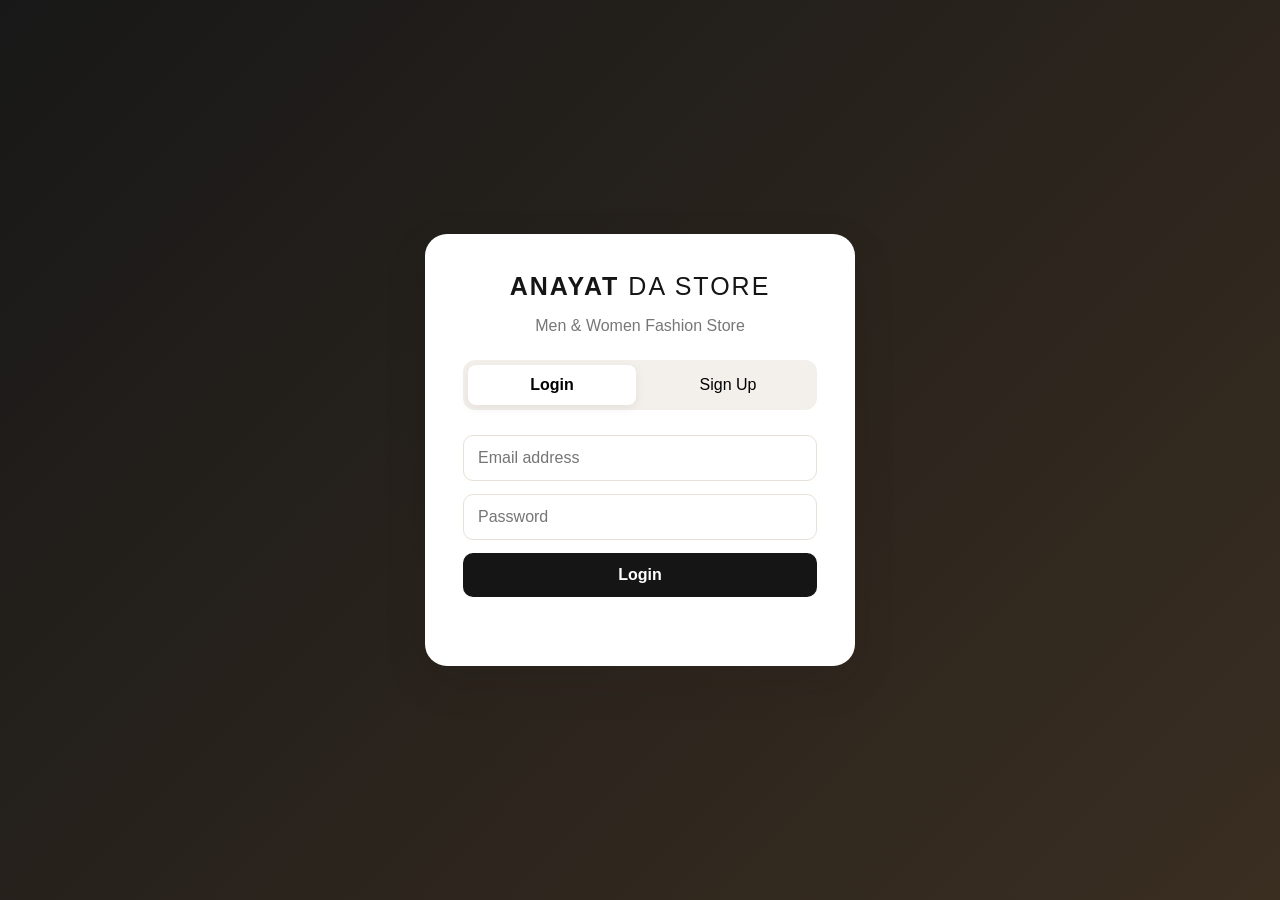
<file: ai/index.html>
<!DOCTYPE html>
<html lang="en">
<head>
  <meta charset="UTF-8">
  <meta name="viewport" content="width=device-width, initial-scale=1.0">
  <title>ANAYAT DA STORE</title>
  <link rel="stylesheet" href="style.css">
</head>
<body>
  <div id="authScreen" class="auth-screen">
    <div class="auth-card">
      <div class="brand">ANAYAT <span>DA STORE</span></div>
      <p class="muted">Men & Women Fashion Store</p>
      <div class="tabs">
        <button class="tab active" data-auth="login">Login</button>
        <button class="tab" data-auth="signup">Sign Up</button>
      </div>

      <form id="loginForm" class="auth-form">
        <input id="loginEmail" type="email" placeholder="Email address" required>
        <input id="loginPassword" type="password" placeholder="Password" required>
        <button class="primary-btn" type="submit">Login</button>
        <p id="loginMsg" class="form-msg"></p>
      </form>

      <form id="signupForm" class="auth-form hidden">
        <input id="signupName" type="text" placeholder="Full name" required>
        <input id="signupPhone" type="tel" placeholder="Phone number" required>
        <input id="signupEmail" type="email" placeholder="Email address" required>
        <input id="signupPassword" type="password" placeholder="Password (min 6 characters)" minlength="6" required>
        <button class="primary-btn" type="submit">Create Account</button>
        <p id="signupMsg" class="form-msg"></p>
      </form>
    </div>
  </div>

  <div id="storeApp" class="hidden">
    <header class="header">
      <a class="brand" href="#">ANAYAT <span>DA STORE</span></a>
      <nav>
        <button class="nav-btn" data-filter="all">All</button>
        <button class="nav-btn" data-filter="men">Men</button>
        <button class="nav-btn" data-filter="women">Women</button>
        <button class="nav-btn" id="ordersBtn">My Orders</button>
        <button class="cart-btn" id="cartBtn">Cart <b id="cartCount">0</b></button>
        <button class="logout-btn" id="logoutBtn">Logout</button>
      </nav>
    </header>

    <main>
      <section class="hero">
        <div>
          <p class="eyebrow">NEW COLLECTION 2026</p>
          <h1>Style that<br><span>speaks for you.</span></h1>
          <p>Premium fashion for men and women. Shop your favourite looks from ANAYAT DA STORE.</p>
          <button class="primary-btn" onclick="document.getElementById('products').scrollIntoView({behavior:'smooth'})">Shop Now</button>
        </div>
      </section>

      <section class="shop-section" id="products">
        <div class="section-head">
          <div>
            <p class="eyebrow">OUR COLLECTION</p>
            <h2>Trending Products</h2>
          </div>
          <input id="searchBox" class="search" type="search" placeholder="Search clothes...">
        </div>
        <div id="productGrid" class="product-grid"></div>
      </section>
    </main>

    <div id="cartDrawer" class="drawer hidden">
      <div class="drawer-panel">
        <div class="drawer-head"><h2>Your Cart</h2><button class="close-btn" onclick="closeCart()">×</button></div>
        <div id="cartItems"></div>
        <div class="cart-total"><span>Total</span><strong id="cartTotal">Rs. 0</strong></div>
        <button class="primary-btn full" id="checkoutBtn">Checkout</button>
      </div>
    </div>

    <div id="checkoutModal" class="modal hidden">
      <div class="modal-card">
        <button class="close-btn" onclick="closeCheckout()">×</button>
        <h2>Checkout</h2>
        <p class="muted">Enter your delivery details.</p>
        <form id="checkoutForm">
          <input id="customerName" required placeholder="Full name">
          <input id="customerPhone" required placeholder="Phone number">
          <textarea id="customerAddress" required placeholder="Complete delivery address"></textarea>
          <select id="paymentMethod">
            <option value="Cash on Delivery">Cash on Delivery</option>
          </select>
          <div class="checkout-summary">
            <span>Total</span><strong id="checkoutTotal">Rs. 0</strong>
          </div>
          <button class="primary-btn full" type="submit">Place Order</button>
        </form>
        <div id="orderSuccess" class="success-box hidden"></div>
      </div>
    </div>

    <div id="ordersModal" class="modal hidden">
      <div class="modal-card wide">
        <button class="close-btn" onclick="closeOrders()">×</button>
        <h2>My Orders</h2>
        <div id="ordersList"></div>
      </div>
    </div>
  </div>

  <script src="app.js"></script>
</body>
</html>
</file>
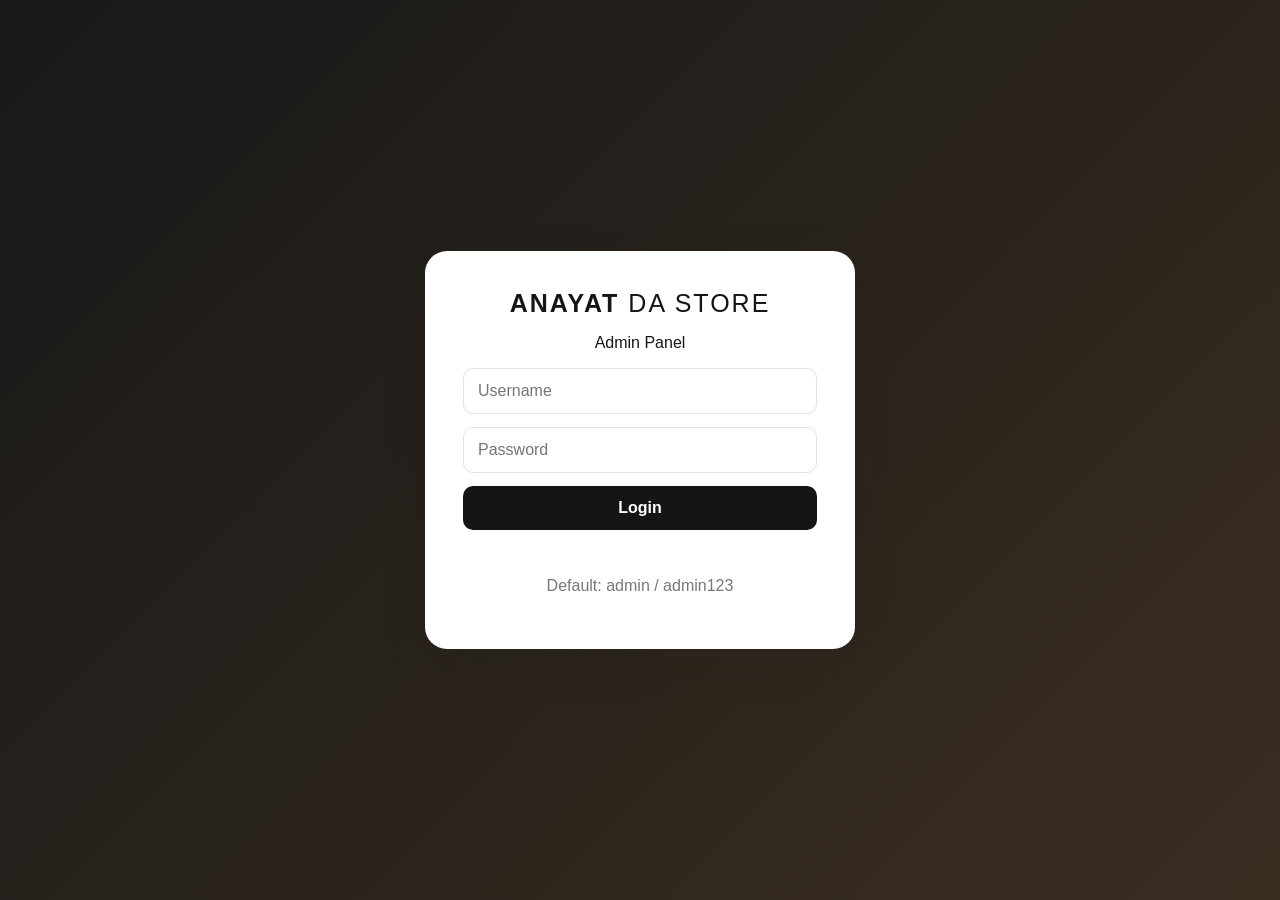
<file: ai/admin.html>
<!DOCTYPE html>
<html lang="en"><head><meta charset="UTF-8"><meta name="viewport" content="width=device-width,initial-scale=1">
<title>ANAYAT DA STORE - Admin</title><link rel="stylesheet" href="style.css"></head>
<body>
<div id="adminLogin" class="auth-screen"><div class="auth-card"><div class="brand">ANAYAT <span>DA STORE</span></div><p>Admin Panel</p>
<form id="adminLoginForm" class="auth-form"><input id="adminUser" placeholder="Username" required><input id="adminPass" type="password" placeholder="Password" required><button class="primary-btn">Login</button><p id="adminMsg" class="form-msg"></p></form>
<p class="muted">Default: admin / admin123</p></div></div>
<div id="adminApp" class="hidden"><header class="header"><a class="brand" href="index.html">ANAYAT <span>DA STORE</span></a><nav><button class="nav-btn" onclick="showOrders()">Orders</button><button class="nav-btn" onclick="showProducts()">Products</button><button class="logout-btn" onclick="adminLogout()">Logout</button></nav></header>
<main class="shop-section"><div id="adminContent"></div></main></div>
<script src="admin.js"></script></body></html>
</file>
<file: ai/style.css>
:root{
  --bg:#f7f4ef;--card:#fff;--dark:#151515;--muted:#777;--accent:#b8894b;
  --border:#e7e1d8;--danger:#b3261e;--shadow:0 15px 45px rgba(25,20,15,.10)
}
*{box-sizing:border-box} body{margin:0;font-family:Arial,Helvetica,sans-serif;background:var(--bg);color:var(--dark)}
button,input,textarea,select{font:inherit}button{cursor:pointer;border:0}
.hidden{display:none!important}.muted{color:var(--muted)}
.brand{font-weight:900;letter-spacing:2px;color:var(--dark);text-decoration:none}.brand span{font-weight:400}
.auth-screen{min-height:100vh;display:grid;place-items:center;padding:20px;background:linear-gradient(135deg,#181818,#3a2e21)}
.auth-card{width:min(430px,100%);background:white;padding:38px;border-radius:22px;box-shadow:var(--shadow);text-align:center}
.auth-card .brand{font-size:25px}.tabs{display:flex;gap:8px;background:#f3f0eb;padding:5px;border-radius:12px;margin:25px 0}
.tab{flex:1;padding:11px;border-radius:8px;background:transparent}.tab.active{background:#fff;box-shadow:0 3px 12px #0001;font-weight:bold}
.auth-form{display:grid;gap:13px;text-align:left}.auth-form input,.modal-card input,.modal-card textarea,.modal-card select{
  width:100%;padding:13px 14px;border:1px solid var(--border);border-radius:10px;outline:none
}.auth-form input:focus,.modal-card input:focus,.modal-card textarea:focus{border-color:var(--accent)}
.primary-btn{background:var(--dark);color:#fff;padding:13px 19px;border-radius:10px;font-weight:bold;transition:.2s}
.primary-btn:hover{transform:translateY(-1px);background:#333}.full{width:100%}.form-msg{font-size:13px;margin:0;min-height:18px}
.header{position:sticky;top:0;z-index:20;background:#fffffff2;backdrop-filter:blur(12px);border-bottom:1px solid var(--border);padding:18px 5%;display:flex;justify-content:space-between;align-items:center;gap:20px}
.header .brand{font-size:20px}.header nav{display:flex;align-items:center;gap:8px;flex-wrap:wrap}.nav-btn,.logout-btn,.cart-btn{padding:9px 12px;background:transparent;border-radius:8px}.nav-btn:hover,.logout-btn:hover{background:#eee}.cart-btn{background:var(--dark);color:white}.cart-btn b{background:var(--accent);border-radius:20px;padding:2px 7px;margin-left:4px}
.hero{min-height:560px;padding:80px 8%;display:flex;align-items:center;background:
linear-gradient(90deg,rgba(0,0,0,.78),rgba(0,0,0,.2)),url('https://images.unsplash.com/photo-1441986300917-64674bd600d8?auto=format&fit=crop&w=1800&q=85') center/cover;color:#fff}
.hero h1{font-size:clamp(44px,7vw,82px);line-height:.95;margin:12px 0}.hero h1 span{color:#e3bb82}.hero p{max-width:560px;line-height:1.7}.eyebrow{font-size:12px;letter-spacing:3px;font-weight:bold;color:var(--accent)}
.shop-section{padding:75px 6%}.section-head{display:flex;justify-content:space-between;align-items:end;gap:20px;margin-bottom:28px}.section-head h2{font-size:38px;margin:5px 0}.search{width:min(300px,100%);padding:12px 15px;border:1px solid var(--border);border-radius:10px;background:white}
.product-grid{display:grid;grid-template-columns:repeat(4,1fr);gap:22px}.product{background:white;border-radius:16px;overflow:hidden;box-shadow:0 5px 22px #0000000a}.product img{width:100%;height:310px;object-fit:cover;display:block}.product-info{padding:17px}.product-info h3{margin:0 0 7px}.product-meta{display:flex;justify-content:space-between;align-items:center}.price{font-weight:900;font-size:18px}.category{color:var(--muted);font-size:13px;text-transform:uppercase}.add-btn{width:100%;margin-top:13px;padding:11px;background:#eee;border-radius:9px;font-weight:bold}.add-btn:hover{background:var(--dark);color:#fff}
.drawer,.modal{position:fixed;inset:0;background:#0008;z-index:50;display:flex;justify-content:flex-end}.modal{justify-content:center;align-items:center;padding:20px}.drawer-panel{width:min(450px,100%);height:100%;background:#fff;padding:25px;overflow:auto}.drawer-head{display:flex;justify-content:space-between;align-items:center}.close-btn{background:transparent;font-size:28px;line-height:1}.cart-row{display:grid;grid-template-columns:70px 1fr auto;gap:12px;align-items:center;padding:13px 0;border-bottom:1px solid var(--border)}.cart-row img{width:70px;height:80px;object-fit:cover;border-radius:8px}.qty{display:flex;align-items:center;gap:8px}.qty button{background:#eee;border-radius:5px;width:25px;height:25px}.cart-total,.checkout-summary{display:flex;justify-content:space-between;padding:20px 0;font-size:18px}.modal-card{background:#fff;width:min(480px,100%);max-height:90vh;overflow:auto;padding:30px;border-radius:18px;position:relative}.modal-card.wide{width:min(800px,100%)}.modal-card form{display:grid;gap:13px}.modal-card textarea{min-height:100px;resize:vertical}.success-box{margin-top:15px;background:#e9f7ee;border:1px solid #bde3c9;padding:15px;border-radius:10px;line-height:1.6}.order-card{border:1px solid var(--border);border-radius:12px;padding:15px;margin:12px 0}.status{display:inline-block;padding:5px 9px;border-radius:20px;background:#f0e8db;font-size:12px;font-weight:bold}.order-items{color:#555;font-size:14px;margin:8px 0}
@media(max-width:900px){.product-grid{grid-template-columns:repeat(2,1fr)}.header{align-items:flex-start;flex-direction:column}.hero{min-height:500px}}
@media(max-width:560px){.product-grid{grid-template-columns:1fr}.section-head{display:block}.search{margin-top:15px;width:100%}.hero{padding:50px 7%}.auth-card{padding:28px 20px}.header nav{width:100%}}
</file>
